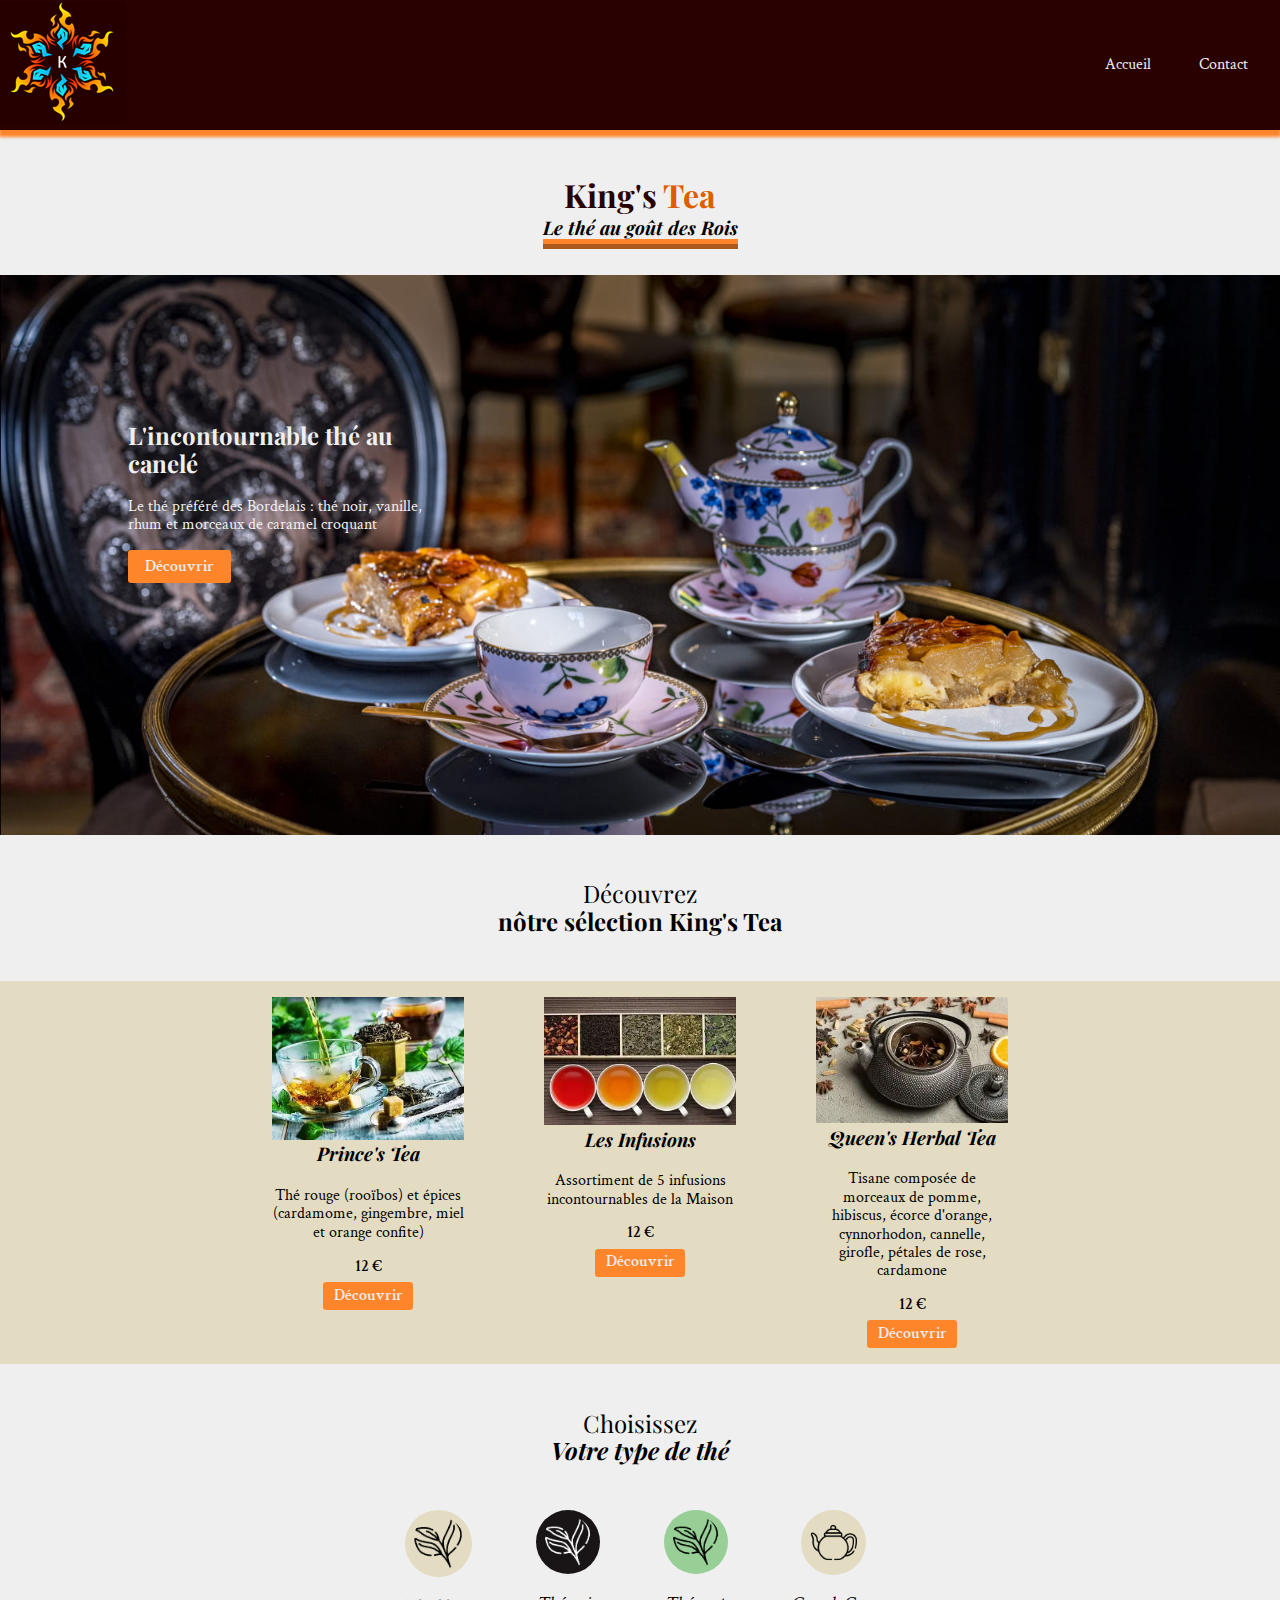
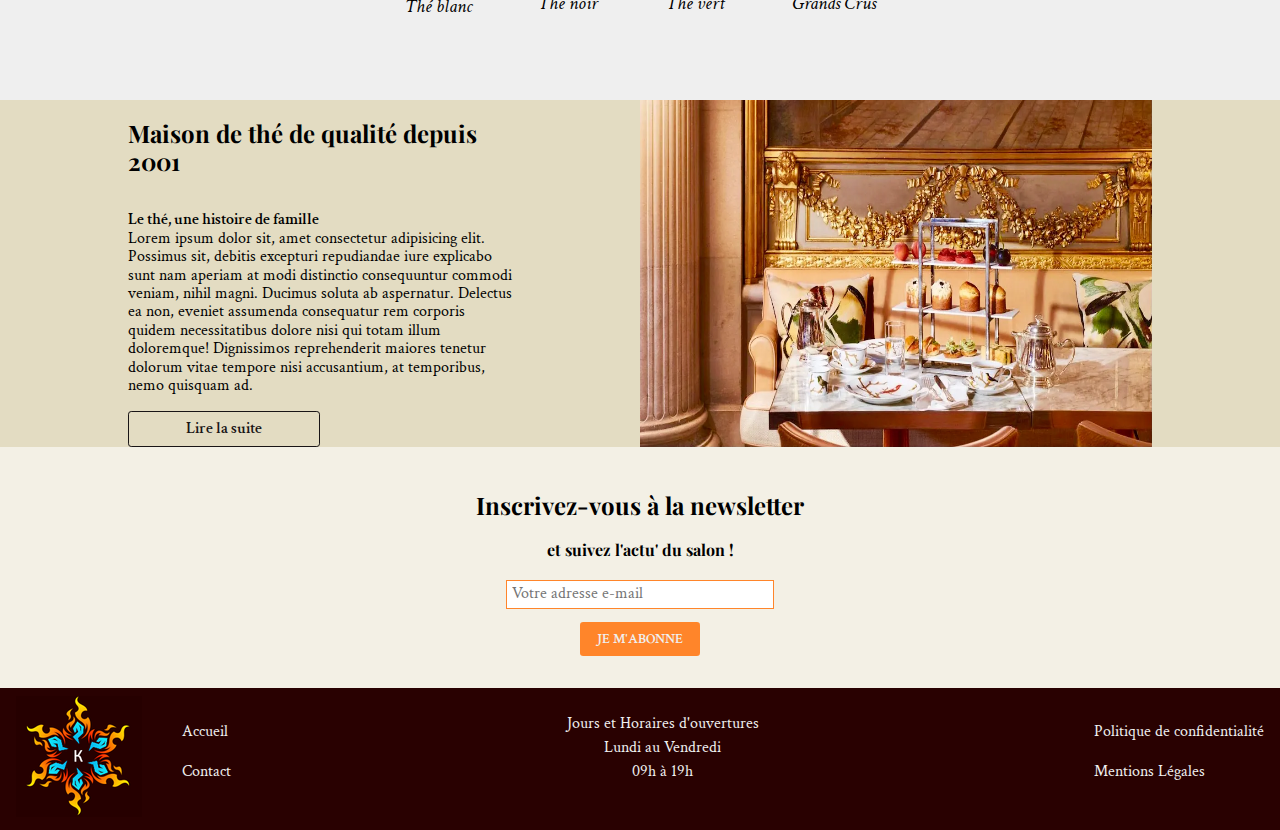
<file: index.html>
<!DOCTYPE html>
<html lang="fr">
  <head>
    <meta charset="UTF-8" />
    <meta name="viewport" content="width=device-width, initial-scale=1.0" />
    <link rel="stylesheet" href="./css/main.css" />
    <title>Accueil</title>
  </head>
  <body>
    <header>
      <div class="logo">
        <img src="./img/logo.PNG" alt="" />
      </div>

      <nav>
        <ul>
          <li><a href="index.html">Accueil</a></li>
          <li><a href="./pages/contact.html">Contact</a></li>
        </ul>
      </nav>
    </header>

    <main>
      <section class="title">
        <h1>King's <span id="title_span">Tea</span></h1>
        <h3>Le thé au goût des Rois</h3>
      </section>

      <section class="main-img">
        <div class="main-text">
          <h2>L'incontournable thé au canelé</h2>
          <p>
            Le thé préféré des Bordelais : thé noir, vanille, rhum et morceaux
            de caramel croquant
          </p>
          <button>Découvrir</button>
        </div>
      </section>

      <section class="encarts">
        <div class="title">
          <h2>
            <span>Découvrez</span>
            <br />
            nôtre sélection King's Tea
          </h2>
        </div>

        <div class="cards">
          <figure>
            <img src="./img/the/the1.webp" alt="image-the" />
            <figcaption>
              <h3>Prince's Tea</h3>
              <br />
              Thé rouge (rooïbos) et épices (cardamome, gingembre, miel et
              orange confite) <br />
              <div class="price-container">
                <span class="price">12 €</span>
              </div>
            </figcaption>
            <button>Découvrir</button>
          </figure>

          <figure>
            <img src="./img/the/the2.webp" alt="image-multiple-the" />
            <figcaption>
              <h3>Les Infusions</h3>
              <br />
              Assortiment de 5 infusions incontournables de la Maison <br />
              <div class="price-container">
                <span class="price">12 €</span>
              </div>
            </figcaption>
            <button>Découvrir</button>
          </figure>

          <figure>
            <img src="./img/the/infusion.webp" alt="image-infusion" />
            <figcaption>
              <h3>Queen's Herbal Tea</h3>
              <br />
              Tisane composée de morceaux de pomme, hibiscus, écorce d'orange,
              cynnorhodon, cannelle, girofle, pétales de rose, cardamone<br />
              <div class="price-container">
                <span class="price">12 €</span>
              </div>
            </figcaption>
            <button>Découvrir</button>
          </figure>
        </div>
      </section>

      <section class="tea-type">
        <div class="title">
          <h2><span>Choisissez</span><br />Votre type de thé</h2>
        </div>

        <div class="leaf-type">
          <div class="leaf">
            <img src="./img/icons/tea-leaf.png" alt="icone-de-feuille" />
            <h3>Thé blanc</h3>
          </div>

          <div class="leaf leaf-noir">
            <img src="./img/icons/tea-leaf-white.png" alt="icone-de-feuille" />
            <h3>Thé noir</h3>
          </div>

          <div class="leaf leaf-vert">
            <img src="./img/icons/tea-leaf.png" alt="icone-de-feuille" />
            <h3>Thé vert</h3>
          </div>

          <div class="leaf teapot">
            <img src="./img/icons/teapot.png" alt="icone-de-teapot" />
            <h3>Grands Crus</h3>
          </div>
        </div>
      </section>

      <section class="kings-tea-info">
        <div class="info-title">
          <h2>Maison de thé de qualité depuis 2001</h2>
          <p>
            <span>Le thé, une histoire de famille</span><br />
            Lorem ipsum dolor sit, amet consectetur adipisicing elit. Possimus
            sit, debitis excepturi repudiandae iure explicabo sunt nam aperiam
            at modi distinctio consequuntur commodi veniam, nihil magni. Ducimus
            soluta ab aspernatur. Delectus ea non, eveniet assumenda consequatur
            rem corporis quidem necessitatibus dolore nisi qui totam illum
            doloremque! Dignissimos reprehenderit maiores tenetur dolorum vitae
            tempore nisi accusantium, at temporibus, nemo quisquam ad.
          </p>
          <button>Lire la suite</button>
        </div>

        <div class="info-img">
          <img src="./img/salon-de-the/pic1.webp" alt="photo-du-salon" />
        </div>
      </section>

      <section class="newsletter">
        <div>
          <h2 class="title">Inscrivez-vous à la newsletter</h2>
          <h4>et suivez l'actu' du salon !</h4>
        </div>

        <form action="" method="get">
          <input
            type="email"
            name="email"
            placeholder="Votre adresse e-mail"
            id="email"
          />
          <button type="submit">JE M'ABONNE</button>
        </form>
      </section>
    </main>

    <footer>
      <div class="footer-img">
        <img src="./img/logo.PNG" alt="logo du site" />
      </div>

      <section class="footer-links">
        <div>
          <ul class="links">
            <li><a href="./index.html">Accueil</a></li>
            <li><a href="./pages/contact.html">Contact</a></li>
          </ul>

          <ul class="horaires">
            <li>Jours et Horaires d'ouvertures</li>
            <li>Lundi au Vendredi</li>
            <li>09h à 19h</li>
          </ul>

          <ul class="links">
            <li><a href="#">Politique de confidentialité</a></li>
            <li><a href="#">Mentions Légales</a></li>
          </ul>
        </div>
      </section>
    </footer>
  </body>
</html>
</file>
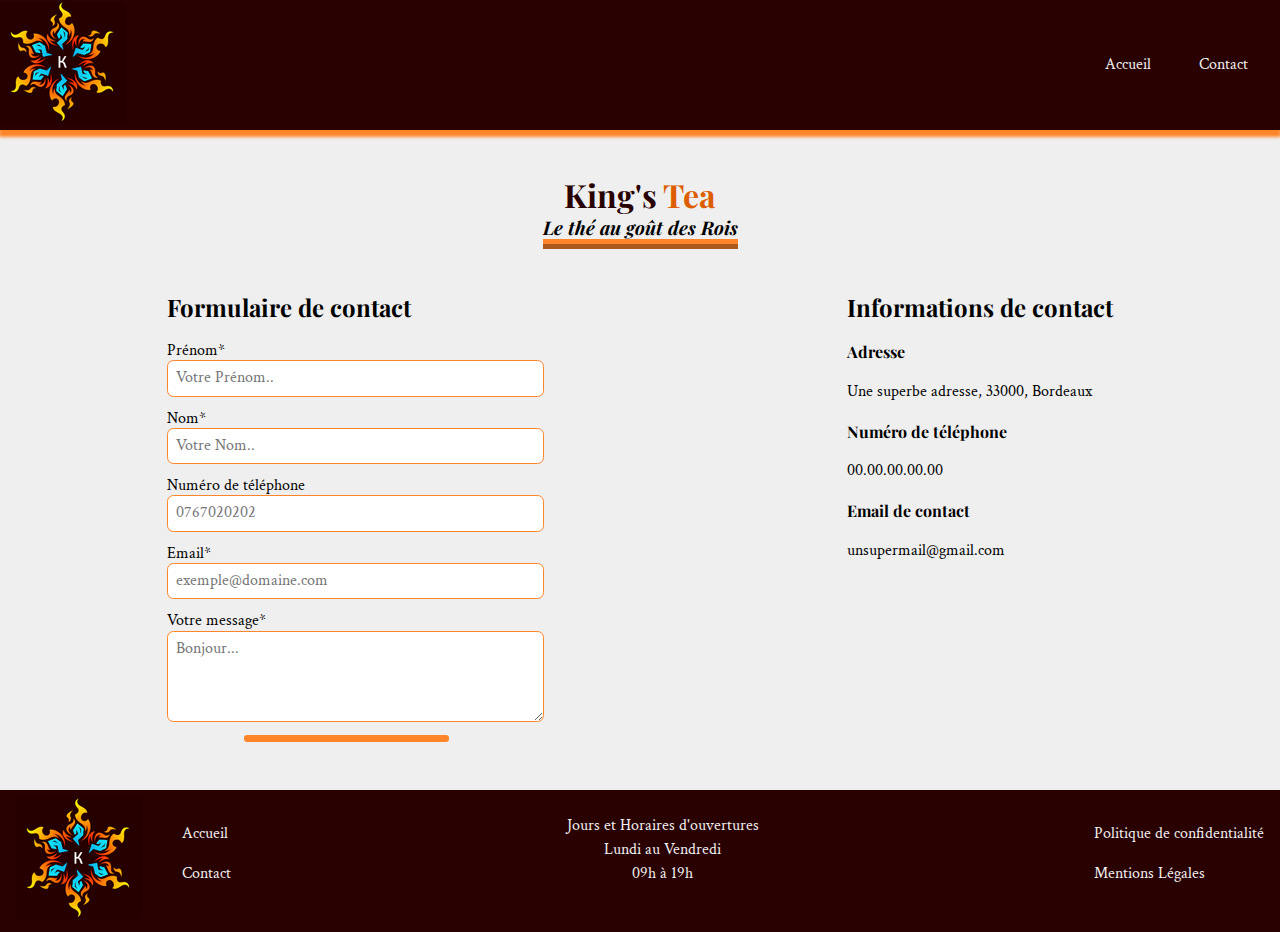
<file: pages/contact.html>
<!DOCTYPE html>
<html lang="fr">
<head>
    <meta charset="UTF-8">
    <meta name="viewport" content="width=device-width, initial-scale=1.0">
    <link rel="stylesheet" href="../css/main.css">
    <link rel="stylesheet" href="https://cdnjs.cloudflare.com/ajax/libs/font-awesome/6.5.1/css/all.min.css" integrity="sha512-DTOQO9RWCH3ppGqcWaEA1BIZOC6xxalwEsw9c2QQeAIftl+Vegovlnee1c9QX4TctnWMn13TZye+giMm8e2LwA==" crossorigin="anonymous" referrerpolicy="no-referrer" />
    <title>Contact</title>
</head>
<body>
    <header>
      <div class="logo">
        <img src="../img/logo.PNG" alt="" />
      </div>

      <nav>
        <ul>
          <li><a href="../index.html">Accueil</a></li>
          <li><a href="./pages/contact.html">Contact</a></li>
        </ul>
      </nav>
    </header>

    <main>
      <section class="title">
        <h1>King's <span id="title_span">Tea</span></h1>
        <h3>Le thé au goût des Rois</h3>
      </section>

      <section class="contact-section">
        <div class="form-container">
            <h2>Formulaire de contact</h2>
            <form action="" method="get">
                <label for="firstname">Prénom*</label>
                <input type="text" name="firstname" id="firstname" placeholder="Votre Prénom.." required>
                <label for="lastname">Nom*</label>
                <input type="text" name="lastname" id="lastname" placeholder="Votre Nom.." requiered>
                <label for="number">Numéro de téléphone</label>
                <input type="number" name="number" id="number" placeholder="0767020202">
                <label for="email">Email*</label>
                <input type="email" name="email" id="email" placeholder="exemple@domaine.com" required>
                <label for="msg">Votre message*</label>
                <textarea name="msg" id="msg" rows="4" cols="50" placeholder="Bonjour..." required></textarea>
                <button type="submit"><i class="fa-solid fa-location-arrow"></i></button>
            </form>
        </div>

        <div class="info-contact">
            <h2>Informations de contact</h2>
            <div>
                <span>
                    <h4>Adresse</h4>
                    <p>Une superbe adresse, 33000, Bordeaux</p>
                </span>

                <span>
                    <h4>Numéro de téléphone</h4>
                    <p>00.00.00.00.00</p>
                </span>

                <span>
                    <h4>Email de contact</h4>
                    <p>unsupermail@gmail.com</p>
                </span>
            </div>
        </div>
      </section>
    </main>

    <footer class="footer-contact">
      <div>
        <img src="../img/logo.PNG" alt="logo du site" />
      </div>

      <section class="footer-links">
        <div>
          <ul class="links">
            <li><a href="../index.html">Accueil</a></li>
            <li><a href="./pages/contact.html">Contact</a></li>
          </ul>

          <ul class="horaires">
            <li>Jours et Horaires d'ouvertures</li>
            <li>Lundi au Vendredi</li>
            <li>09h à 19h</li>
          </ul>

          <ul class="links">
            <li><a href="#">Politique de confidentialité</a></li>
            <li><a href="#">Mentions Légales</a></li>
          </ul>
        </div>
      </section>
    </footer>
</body>
</html>
</file>
<file: css/main.css>
/*! normalize.css v8.0.1 | MIT License | github.com/necolas/normalize.css */
/* Document
   ========================================================================== */
/**
 * 1. Correct the line height in all browsers.
 * 2. Prevent adjustments of font size after orientation changes in iOS.
 */
@import url("https://fonts.googleapis.com/css2?family=Playfair+Display:ital,wght@0,400..900;1,400..900&display=swap");
@import url("https://fonts.googleapis.com/css2?family=Crimson+Text:ital,wght@0,400;0,600;0,700;1,400;1,600;1,700&display=swap");
html {
  line-height: 1.15; /* 1 */
  -webkit-text-size-adjust: 100%; /* 2 */
}

/* Sections
   ========================================================================== */
/**
 * Remove the margin in all browsers.
 */
body {
  margin: 0;
}

/**
 * Render the `main` element consistently in IE.
 */
main {
  display: block;
}

/**
 * Correct the font size and margin on `h1` elements within `section` and
 * `article` contexts in Chrome, Firefox, and Safari.
 */
h1 {
  font-size: 2em;
  margin: 0.67em 0;
}

/* Grouping content
   ========================================================================== */
/**
 * 1. Add the correct box sizing in Firefox.
 * 2. Show the overflow in Edge and IE.
 */
hr {
  box-sizing: content-box; /* 1 */
  height: 0; /* 1 */
  overflow: visible; /* 2 */
}

/**
 * 1. Correct the inheritance and scaling of font size in all browsers.
 * 2. Correct the odd `em` font sizing in all browsers.
 */
pre {
  font-family: monospace, monospace; /* 1 */
  font-size: 1em; /* 2 */
}

/* Text-level semantics
   ========================================================================== */
/**
 * Remove the gray background on active links in IE 10.
 */
a {
  background-color: transparent;
}

/**
 * 1. Remove the bottom border in Chrome 57-
 * 2. Add the correct text decoration in Chrome, Edge, IE, Opera, and Safari.
 */
abbr[title] {
  border-bottom: none; /* 1 */
  text-decoration: underline; /* 2 */
  -webkit-text-decoration: underline dotted;
          text-decoration: underline dotted; /* 2 */
}

/**
 * Add the correct font weight in Chrome, Edge, and Safari.
 */
b,
strong {
  font-weight: bolder;
}

/**
 * 1. Correct the inheritance and scaling of font size in all browsers.
 * 2. Correct the odd `em` font sizing in all browsers.
 */
code,
kbd,
samp {
  font-family: monospace, monospace; /* 1 */
  font-size: 1em; /* 2 */
}

/**
 * Add the correct font size in all browsers.
 */
small {
  font-size: 80%;
}

/**
 * Prevent `sub` and `sup` elements from affecting the line height in
 * all browsers.
 */
sub,
sup {
  font-size: 75%;
  line-height: 0;
  position: relative;
  vertical-align: baseline;
}

sub {
  bottom: -0.25em;
}

sup {
  top: -0.5em;
}

/* Embedded content
   ========================================================================== */
/**
 * Remove the border on images inside links in IE 10.
 */
img {
  border-style: none;
}

/* Forms
   ========================================================================== */
/**
 * 1. Change the font styles in all browsers.
 * 2. Remove the margin in Firefox and Safari.
 */
button,
input,
optgroup,
select,
textarea {
  font-family: inherit; /* 1 */
  font-size: 100%; /* 1 */
  line-height: 1.15; /* 1 */
  margin: 0; /* 2 */
}

/**
 * Show the overflow in IE.
 * 1. Show the overflow in Edge.
 */
button,
input { /* 1 */
  overflow: visible;
}

/**
 * Remove the inheritance of text transform in Edge, Firefox, and IE.
 * 1. Remove the inheritance of text transform in Firefox.
 */
button,
select { /* 1 */
  text-transform: none;
}

/**
 * Correct the inability to style clickable types in iOS and Safari.
 */
button,
[type=button],
[type=reset],
[type=submit] {
  -webkit-appearance: button;
}

/**
 * Remove the inner border and padding in Firefox.
 */
button::-moz-focus-inner,
[type=button]::-moz-focus-inner,
[type=reset]::-moz-focus-inner,
[type=submit]::-moz-focus-inner {
  border-style: none;
  padding: 0;
}

/**
 * Restore the focus styles unset by the previous rule.
 */
button:-moz-focusring,
[type=button]:-moz-focusring,
[type=reset]:-moz-focusring,
[type=submit]:-moz-focusring {
  outline: 1px dotted ButtonText;
}

/**
 * Correct the padding in Firefox.
 */
fieldset {
  padding: 0.35em 0.75em 0.625em;
}

/**
 * 1. Correct the text wrapping in Edge and IE.
 * 2. Correct the color inheritance from `fieldset` elements in IE.
 * 3. Remove the padding so developers are not caught out when they zero out
 *    `fieldset` elements in all browsers.
 */
legend {
  box-sizing: border-box; /* 1 */
  color: inherit; /* 2 */
  display: table; /* 1 */
  max-width: 100%; /* 1 */
  padding: 0; /* 3 */
  white-space: normal; /* 1 */
}

/**
 * Add the correct vertical alignment in Chrome, Firefox, and Opera.
 */
progress {
  vertical-align: baseline;
}

/**
 * Remove the default vertical scrollbar in IE 10+.
 */
textarea {
  overflow: auto;
}

/**
 * 1. Add the correct box sizing in IE 10.
 * 2. Remove the padding in IE 10.
 */
[type=checkbox],
[type=radio] {
  box-sizing: border-box; /* 1 */
  padding: 0; /* 2 */
}

/**
 * Correct the cursor style of increment and decrement buttons in Chrome.
 */
[type=number]::-webkit-inner-spin-button,
[type=number]::-webkit-outer-spin-button {
  height: auto;
}

/**
 * 1. Correct the odd appearance in Chrome and Safari.
 * 2. Correct the outline style in Safari.
 */
[type=search] {
  -webkit-appearance: textfield; /* 1 */
  outline-offset: -2px; /* 2 */
}

/**
 * Remove the inner padding in Chrome and Safari on macOS.
 */
[type=search]::-webkit-search-decoration {
  -webkit-appearance: none;
}

/**
 * 1. Correct the inability to style clickable types in iOS and Safari.
 * 2. Change font properties to `inherit` in Safari.
 */
::-webkit-file-upload-button {
  -webkit-appearance: button; /* 1 */
  font: inherit; /* 2 */
}

/* Interactive
   ========================================================================== */
/*
 * Add the correct display in Edge, IE 10+, and Firefox.
 */
details {
  display: block;
}

/*
 * Add the correct display in all browsers.
 */
summary {
  display: list-item;
}

/* Misc
   ========================================================================== */
/**
 * Add the correct display in IE 10+.
 */
template {
  display: none;
}

/**
 * Add the correct display in IE 10.
 */
[hidden] {
  display: none;
}

body {
  background-color: #EFEFEF;
  font-family: "CrimsonText", sans-serif;
  font-family: "Crimson Text";
}
body h1,
body h2,
body h3,
body h4 {
  font-family: "Playfair Display";
}
body h3 {
  font-style: italic;
}
body header {
  display: flex;
  justify-content: space-between;
  background-color: #290101;
  padding: 2px 0;
  box-shadow: 0px 6px 3px 1px #ff852a;
}
body header nav {
  display: flex;
  align-items: center;
}
body header nav ul {
  display: flex;
  gap: 3rem;
  margin-right: 2rem;
}
body header nav ul li {
  list-style-type: none;
}
body header nav ul li a {
  color: #EFEFEF;
  text-decoration: none;
  border-bottom: 1px solid transparent;
  transition: border-bottom 0.5s ease-in-out, color 1s ease, text-shadow 0.5s ease;
}
body header nav ul li a:hover {
  cursor: pointer;
  border-bottom: 1px solid #EFEFEF;
  color: white;
  text-shadow: 0px 4px 15px #EFEFEF;
}
@media screen and (max-width: 480px) {
  body main {
    font-size: 14px;
  }
}
@media screen and (max-width: 768px) {
  body main {
    display: flex;
    flex-direction: column;
    gap: 2rem;
  }
}
body main button {
  background-color: #ff852a;
  padding: 2% 5%;
  border-radius: 0.2rem;
  border: 1px ridge transparent;
  cursor: pointer;
  color: #EFEFEF;
  font-weight: 600;
  transition: background-color 0.5s ease, border-color 0.5s ease;
}
body main button:hover {
  border: 1px ridge;
  background-color: rgb(195, 83.3098591549, 0);
}
body main .title {
  display: flex;
  flex-direction: column;
  align-items: center;
  margin: 2% 0;
}
body main .title h1 {
  margin-bottom: 0.2rem;
  color: #290101;
}
body main .title #title_span {
  color: rgb(220.5, 94.2042253521, 0);
}
body main .title h3 {
  margin: 0;
  border-bottom: 10px ridge #ff852a;
}
body main .main-img {
  background-image: url("../../img/salon-de-the/pic4.jpg");
  background-repeat: no-repeat;
  background-position: center;
  background-size: cover;
  -o-object-fit: cover;
     object-fit: cover;
  color: #EFEFEF;
  height: 35rem;
}
@media screen and (max-width: 768px) {
  body main .main-img {
    height: 20rem;
  }
}
body main .main-img .main-text {
  width: 25%;
  padding: 10%;
}
@media screen and (max-width: 768px) {
  body main .main-img .main-text {
    margin: 0 auto;
    width: 100%;
    text-align: center;
    padding: 0;
    padding: 5% 0;
  }
}
body main .encarts .title {
  text-align: center;
}
body main .encarts .title span {
  font-weight: 100;
}
body main .encarts .cards {
  display: flex;
  justify-content: center;
  background-color: #E3DCC2;
  flex-wrap: wrap;
}
@media screen and (max-width: 768px) {
  body main .encarts .cards {
    flex-direction: column;
    align-items: center;
    gap: 2rem;
  }
}
body main .encarts .cards figure {
  display: flex;
  flex-direction: column;
  width: 15%;
  text-align: center;
}
@media screen and (max-width: 768px) {
  body main .encarts .cards figure {
    width: 50%;
  }
}
@media screen and (max-width: 480px) {
  body main .encarts .cards figure {
    width: 70%;
  }
}
body main .encarts .cards figure img {
  width: 100%;
}
body main .encarts .cards figure figcaption h3 {
  margin: 2% 0;
}
body main .encarts .cards figure figcaption .price-container {
  padding: 3% 0;
  padding-top: 8%;
}
body main .encarts .cards figure figcaption .price-container .price {
  font-weight: 600;
}
body main .encarts .cards figure button {
  align-self: center;
}
body main .tea-type .title {
  text-align: center;
  font-style: italic;
}
body main .tea-type .title span {
  font-weight: 100;
  font-style: normal;
}
body main .tea-type .leaf-type {
  display: flex;
  gap: 5%;
  justify-content: center;
  margin-bottom: 4rem;
}
@media screen and (max-width: 480px) {
  body main .tea-type .leaf-type {
    display: flex;
    flex-direction: column;
    align-items: center;
  }
}
body main .tea-type .leaf-type .leaf {
  text-align: center;
  width: auto;
  display: flex;
  flex-direction: column;
}
body main .tea-type .leaf-type .leaf h3 {
  font-family: "Crimson Text";
  font-weight: 300;
}
body main .tea-type .leaf-type .leaf img {
  background-color: #E3DCC2;
  padding: 10%;
  border-radius: 4rem;
  max-width: 64px;
  height: auto;
}
body main .tea-type .leaf-type .leaf-noir img {
  background-color: #191516;
}
body main .tea-type .leaf-type .leaf-vert img {
  background-color: rgb(151, 207, 151);
}
body main .tea-type .leaf-type .teapot img {
  align-self: center;
  width: 47.35px;
}
body main .kings-tea-info {
  background-color: #E3DCC2;
  display: flex;
  justify-content: space-evenly;
}
@media screen and (max-width: 768px) {
  body main .kings-tea-info {
    flex-direction: column-reverse;
    align-items: center;
    gap: 2rem;
  }
}
body main .kings-tea-info .info-title {
  width: 30%;
  display: flex;
  flex-direction: column;
}
@media screen and (max-width: 1279px) {
  body main .kings-tea-info .info-title {
    width: 50%;
    padding-bottom: 2.5rem;
  }
}
@media screen and (max-width: 768px) {
  body main .kings-tea-info .info-title {
    text-align: center;
  }
}
@media screen and (max-width: 480px) {
  body main .kings-tea-info .info-title {
    font-size: 14px;
  }
}
body main .kings-tea-info .info-title span {
  font-weight: 600;
}
body main .kings-tea-info .info-title button {
  background-color: transparent;
  color: #191516;
  border: 1px solid #191516;
  width: 50%;
  transition: border-color 0.5s ease, background-color 0.5s ease, color 0.5s ease;
}
body main .kings-tea-info .info-title button:hover {
  border: 1px solid #EFEFEF;
  color: #EFEFEF;
  background-color: #191516;
}
@media screen and (max-width: 768px) {
  body main .kings-tea-info .info-title button {
    align-self: center;
  }
}
body main .kings-tea-info .info-img {
  width: 40%;
}
@media screen and (max-width: 768px) {
  body main .kings-tea-info .info-img {
    width: 80%;
  }
}
body main .kings-tea-info .info-img img {
  width: 100%;
  height: 100%;
}
@media screen and (max-width: 1279px) {
  body main .kings-tea-info .info-img img {
    -o-object-fit: fill;
       object-fit: fill;
  }
}
body main .newsletter {
  display: flex;
  flex-direction: column;
  align-items: center;
  padding: 2rem 0;
  background-color: rgb(243.0449438202, 240.0561797753, 228.9550561798);
}
body main .newsletter div {
  width: 50%;
  text-align: center;
}
@media screen and (max-width: 768px) {
  body main .newsletter div {
    width: 90%;
  }
}
body main .newsletter form {
  display: flex;
  flex-direction: column;
  align-items: center;
  width: 50%;
}
@media screen and (max-width: 768px) {
  body main .newsletter form {
    width: 90%;
  }
}
body main .newsletter form input {
  width: 40%;
  margin-bottom: 2%;
  padding: 4px 5px;
  border: 1px solid #ff852a;
}
@media screen and (max-width: 768px) {
  body main .newsletter form input {
    width: 60%;
  }
}
@media screen and (max-width: 1279px) {
  body main .newsletter form input {
    width: 50%;
  }
}
body main .newsletter form button {
  padding: 0.5rem 1rem;
  font-size: 14px;
}
body footer {
  background-color: #290101;
  padding: 0.5rem 1rem;
  display: flex;
  color: #EFEFEF;
}
@media screen and (max-width: 768px) {
  body footer {
    flex-direction: column;
    align-items: center;
    font-size: 14px;
  }
}
body footer .footer-links {
  width: 100%;
}
body footer .footer-links a {
  color: #EFEFEF;
  border-bottom: 1px solid transparent;
  transition: border-bottom 0.5s ease-in-out, color 1s ease, text-shadow 0.5s ease;
}
body footer .footer-links a:hover {
  cursor: pointer;
  border-bottom: 1px solid #EFEFEF;
  color: white;
  text-shadow: 0px 4px 15px #EFEFEF;
}
body footer .footer-links div {
  display: flex;
  justify-content: space-between;
}
@media screen and (max-width: 768px) {
  body footer .footer-links div {
    flex-direction: column;
    align-items: center;
  }
}
body footer .footer-links div .links {
  line-height: 2.5rem;
}
body footer .footer-links div .horaires {
  text-align: center;
}
body footer .footer-links div ul {
  line-height: 1.5rem;
}
@media screen and (max-width: 768px) {
  body footer .footer-links div ul {
    padding: 0;
    text-align: center;
  }
}
body footer .footer-links div ul li {
  list-style-type: none;
}
body footer .footer-links div a {
  text-decoration: none;
}

body {
  background-color: #EFEFEF;
  font-family: "CrimsonText", sans-serif;
  font-family: "Crimson Text";
}
body h1,
body h2,
body h3,
body h4 {
  font-family: "Playfair Display";
}
body h3 {
  font-style: italic;
}
body .contact-section {
  display: flex;
  justify-content: space-evenly;
}
@media screen and (max-width: 768px) {
  body .contact-section {
    flex-direction: column;
    align-items: center;
    gap: 3rem;
  }
}
body .contact-section .form-container {
  width: 40%;
}
@media screen and (max-width: 768px) {
  body .contact-section .form-container {
    width: 80%;
    display: inherit;
    flex-direction: column;
    align-items: center;
  }
}
body .contact-section .form-container form {
  display: flex;
  flex-direction: column;
  width: 100%;
}
@media screen and (max-width: 768px) {
  body .contact-section .form-container form {
    align-items: center;
  }
  body .contact-section .form-container form label {
    align-self: flex-start;
  }
}
body .contact-section .form-container form input, body .contact-section .form-container form textarea, body .contact-section .form-container form button {
  width: 70%;
}
@media screen and (max-width: 768px) {
  body .contact-section .form-container form input, body .contact-section .form-container form textarea, body .contact-section .form-container form button {
    width: 100%;
  }
}
body .contact-section .form-container form input, body .contact-section .form-container form textarea {
  border: 1px solid #ff852a;
  margin-bottom: 0.8rem;
  padding: 0.5rem;
  border-radius: 0.4rem;
}
body .contact-section .form-container form button {
  width: 40%;
  padding: 0.5%;
  margin-left: 15%;
}
body .contact-section .form-container form button i {
  font-size: 24px;
}
@media screen and (max-width: 768px) {
  body .contact-section .form-container form button {
    width: 100%;
    margin-left: 0;
    padding: 7px 0;
  }
}
body .footer-contact {
  margin-top: 3rem;
}/*# sourceMappingURL=main.css.map */
</file>
